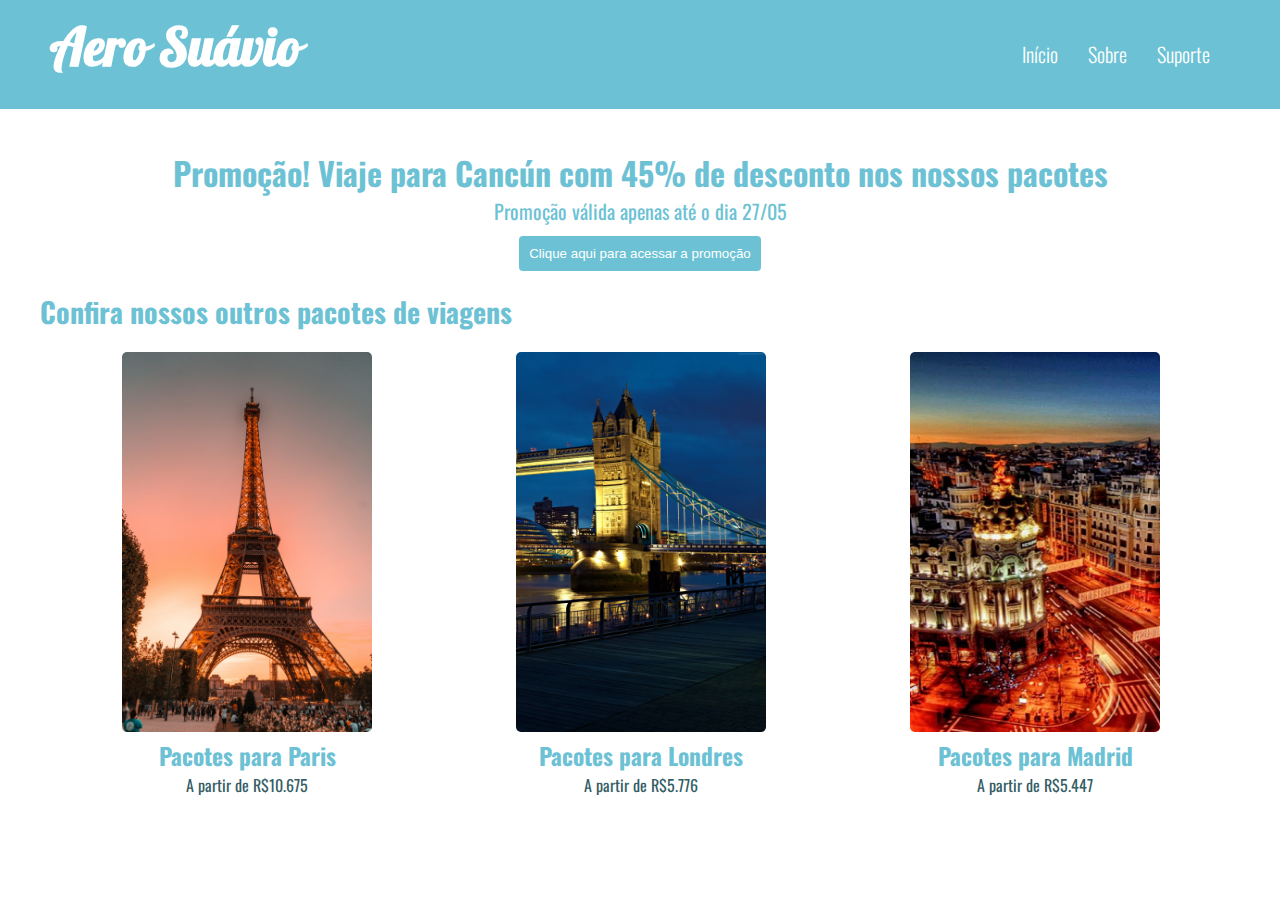
<file: index.html>
<!DOCTYPE html>
<html lang="en">
<head>
    <meta charset="UTF-8">
    <meta http-equiv="X-UA-Compatible" content="IE=edge">
    <meta name="viewport" content="width=device-width, initial-scale=1.0">
    <title>Aero Suávio</title>
    <link rel="stylesheet" href="style.css">
</head>
<body>
    <header>
        <h1><a href="index.html">Aero Suávio</a></h1>
        <div class="options">
            <ul>
                <li><a href="index.html">Início</a></li>
                <li><a href="#">Sobre</a></li>
                <li><a href="#">Suporte</a></li>
            </ul>
        </div>
    </header>
    <div class="promotion">
        <h1>Promoção! Viaje para Cancún com 45% de desconto nos nossos pacotes</h1>
        <p>Promoção válida apenas até o dia 27/05</p>
        <button><a href="promocao.html">Clique aqui para acessar a promoção</a></button>
    </div>
    <div class="packages">
        <h2>Confira nossos outros pacotes de viagens</h2>
        <div class="travels">
            <div class="city-travel">
                <img src="./img/paris_travel.jpeg" alt="paris_travel" class="image-travel">
                <a href="#"><h3>Pacotes para Paris</h3></a>
                <p>A partir de R$10.675</p>
            </div>
            <div class="city-travel">
                <img src="./img/london_travel.jpeg" alt="london_travel" class="image-travel">
                <a href="#"><h3>Pacotes para Londres</h3></a>
                <p>A partir de R$5.776</p>
            </div>
            <div class="city-travel">
                <img src="./img/madrid_travel.jpeg" alt="madrid_travel" class="image-travel">
                <a href="#"><h3>Pacotes para Madrid</h3></a>
                <p>A partir de R$5.447</p>
            </div>
        </div>
    </div>
</body>
</html>
</file>
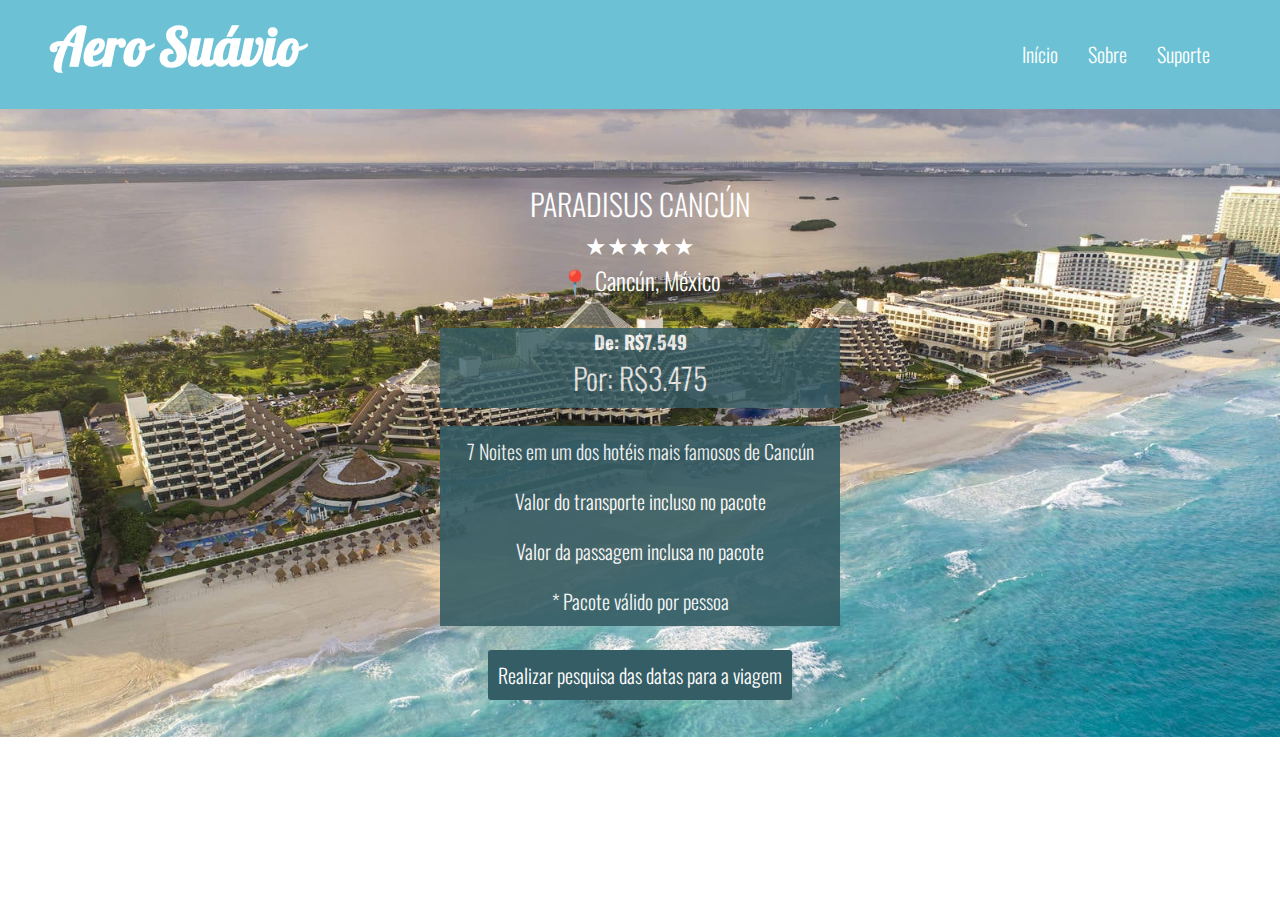
<file: promocao.html>
<!DOCTYPE html>
<html lang="en">
<head>
    <meta charset="UTF-8">
    <meta http-equiv="X-UA-Compatible" content="IE=edge">
    <meta name="viewport" content="width=device-width, initial-scale=1.0">
    <title>Aero Suavio | Promoção</title>
    <link rel="stylesheet" href="style.css">
</head>
<body>
    <header>
        <h1><a href="index.html">Aero Suávio</a></h1>
        <div class="options">
            <ul>
                <li><a href="index.html">Início</a></li>
                <li><a href="#">Sobre</a></li>
                <li><a href="#">Suporte</a></li>
            </ul>
        </div>
    </header>
    <div class="promocao">
        <img src="img/cancun-hotel.jpeg" alt="cancun-hotel" width="100%" height="100%">
        <div class="nome-hotel">
            <h2>PARADISUS CANCÚN</h2>
            <p>★★★★★</p>
            <p>📍 Cancún, México</p>
            <div class="valor">
                <h3>De: R$7.549</h3>
                <h2>Por: R$3.475</h2>
            </div>
            <div class="informations">
                <h2>7 Noites em um dos hotéis mais famosos de Cancún</h2>
                <h2>Valor do transporte incluso no pacote</h2>
                <h2>Valor da passagem inclusa no pacote</h2>
                <h2>* Pacote válido por pessoa</h2>
            </div>
            <button>Realizar pesquisa das datas para a viagem</button>
        </div>
    </div>
</body>
</html>
</file>
<file: style.css>
@import url('https://fonts.googleapis.com/css2?family=Galada&display=swap');
@import url('https://fonts.googleapis.com/css2?family=Oswald:wght@200;300;500;600;700&display=swap');

* {
    margin: 0;
    padding: 0;
}

header {
    width: 100%;
    align-items: center;
}

header a {
    text-decoration: none;
    color: #fff;
    transition: all 0.5s ease-out;
}
header a:hover {
    color: #355d65;
}

header h1 {
    background-color: #6CC2D4;
    font-family: "Galada", sans-serif;
    font-size: 52px;
    padding: 12px 50px;
}

.options {
    float: right;
    margin-top: -70px;
    margin-right: 55px;
}
.options ul {
    display: flex;
    list-style-type: none;
}
.options li {
    margin: 0px 15px;
    font-size: 20px;
    font-family: "Oswald", sans-serif;
    font-weight: 300;
}

.promotion {
    font-family: "Oswald", sans-serif;
    color: #6CC2D4;
    text-align: center;
    margin-top: 40px;
}
.promotion p {
    font-size: 20px;
}
.promotion button {
    border: none;
    outline: none;
    padding: 10px;
    background-color: #6CC2D4;
    border-radius: 4px;
    margin-top: 10px;
    cursor: pointer;
    transition: all 0.4s ease;
}
.promotion button:hover {
    font-size: 16px;
}
.promotion a {
    text-decoration: none;
    color: #fff;
}
.packages {
    margin: 20px 40px;
}
.packages h2 {
    font-size: 28px;
    font-family: "Oswald", sans-serif;
    color: #6CC2D4;
}
.travels {
    display: flex;
    margin: 10px;
}
.image-travel {
    width: 250px;
    height: 380px;
    border-radius: 5px;
}
.city-travel {
    margin: 10px 72px;
    text-align: center;
    font-family: "Oswald", sans-serif;
    font-size: 20px;
    position: relative;
    transition: all 0.3s ease;
}
.city-travel:hover {
    margin-top: -0px;
}
.city-travel a {
    text-decoration: none;
    color: #6CC2D4;
}
.city-travel a:hover {
    text-decoration: underline;
}
.city-travel p {
    font-size: 16px;
    color: #355d65;
}
.nome-hotel {
    width: 400px;
    height: 200px;
    margin: -35rem auto;
    color: #fff;
    text-align: center;
}
.nome-hotel h2 {
    opacity: 100%;
    font-family: "Oswald";
    font-weight: 300;
    font-size: 30px;
}
.nome-hotel p {
    font-size: 24px;
    font-weight: 300;
    font-family: "Oswald", sans-serif;
    text-align: center;
}
.valor {
    width: 400px;
    height: 80px;
    background-color: #355d65;
    color: #fff;
    font-family: "Oswald", sans-serif;
    margin: 30px auto;
    position: absolute;
    text-align: center;
    opacity: 80%;
}
.informations {
    width: 400px;
    background-color: #355d65;
    color: #fff;
    font-family: "Oswald", sans-serif;
    margin: 8rem auto;
    position: absolute;
    text-align: center;
    opacity: 90%;
}
.informations h2 {
    font-size: 20px;
    padding: 10px 0px;
}
.promocao button {
    border: none;
    outline: none;
    padding: 10px;
    font-family: "Oswald", sans-serif;
    font-size: 20px;
    color: #fff;
    background-color: #355d65;
    margin: 22rem -22rem auto;
    cursor: pointer;
    border-radius: 3px;
    transition: all 0.3s ease;
    font-weight: 300;
    position: relative;
}
</file>
